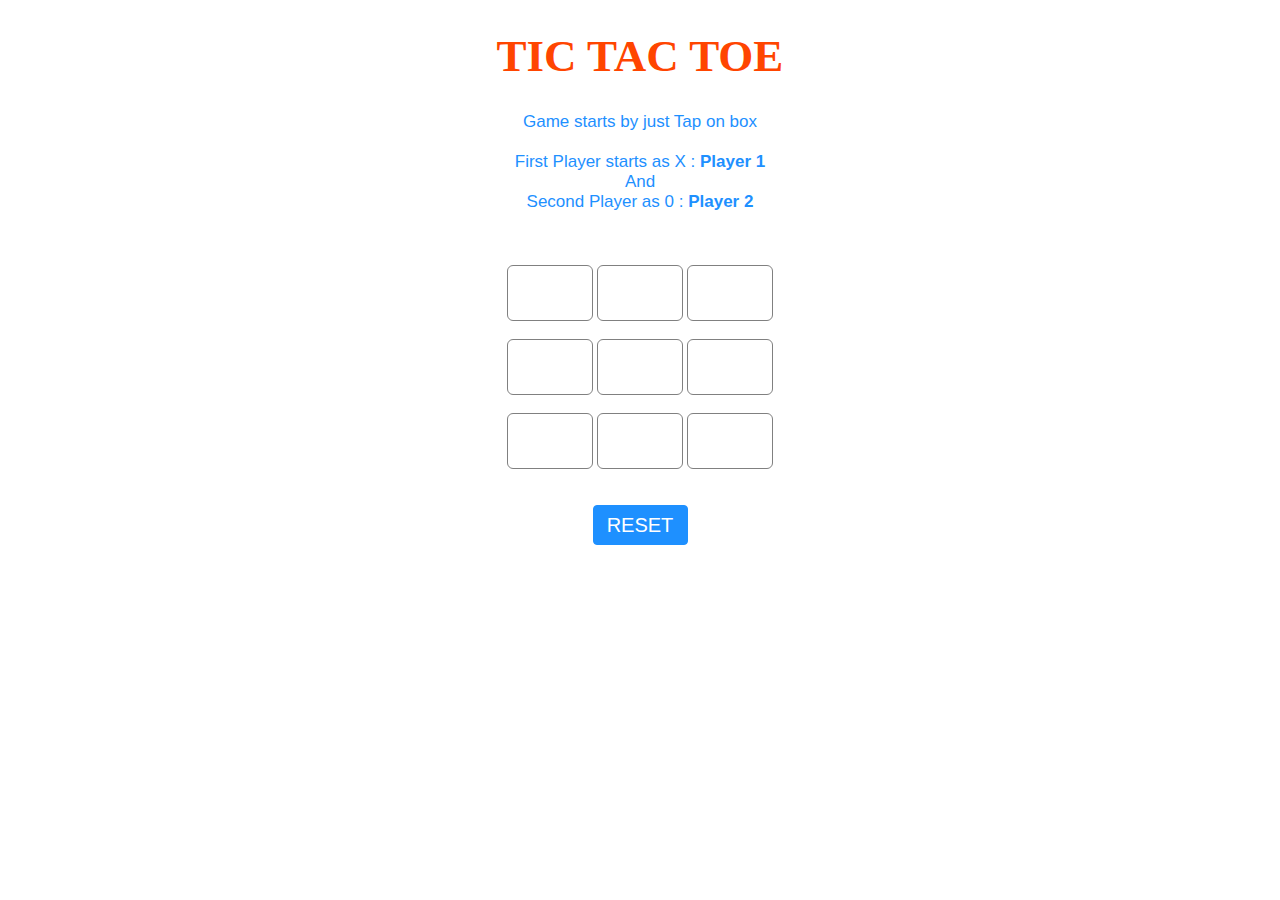
<file: index.html>
<!DOCTYPE html>
  
<head>

    <title>Mohit's tic-toc-toe</title>
    <meta name="viewport" content=
        "width=device-width, initial-scale=1.0">
  
    <!-- CSS file Included -->
    <link rel="stylesheet" 
        type="text/css" href="tic.css">
  
    <!-- JavaScript file included -->
    <script src="tic.js"></script>
</head>
  
<body>
    <div id="main">
        <h1>TIC TAC TOE</h1>
  
        <!-- Game Instructions -->
        <p id="ins">Game starts by just Tap on 
            box<br><br>First Player starts as X :
            <b>Player 1</b><br>And<br>Second 
            Player as 0 : <b>Player 2</b>
        </p>
  
        <br><br>
        <!-- 3*3 grid of Boxes -->
        <input type="text" id="b1" onclick=
            "myfunc_3(); myfunc();" readonly>
  
        <input type="text" id="b2" onclick=
            "myfunc_4(); myfunc();" readonly>
  
        <input type="text" id="b3" onclick=
            "myfunc_5(); myfunc();" readonly>
        <br><br>
  
        <input type="text" id="b4" onclick=
            "myfunc_6(); myfunc();" readonly>
              
        <input type="text" id="b5" onclick=
            "myfunc_7(); myfunc();" readonly>
  
        <input type="text" id="b6" onclick=
            "myfunc_8(); myfunc();" readonly>
        <br><br>
  
        <input type="text" id="b7" onclick=
            "myfunc_9(); myfunc();" readonly>
  
        <input type="text" id="b8" onclick=
            "myfunc_10();myfunc();" readonly>
  
        <input type="text" id="b9" onclick=
            "myfunc_11();myfunc();" readonly>
  
        <!-- Grid end here  -->
        <br><br><br>
        <!-- Button to reset game -->
        <button id="but" onclick="myfunc_2()">
            RESET
        </button>
  
        <br><br>
        <!-- Space to show player turn -->
        <p id="print"></p>
  
    </div>
</body>
  
</html>
</file>
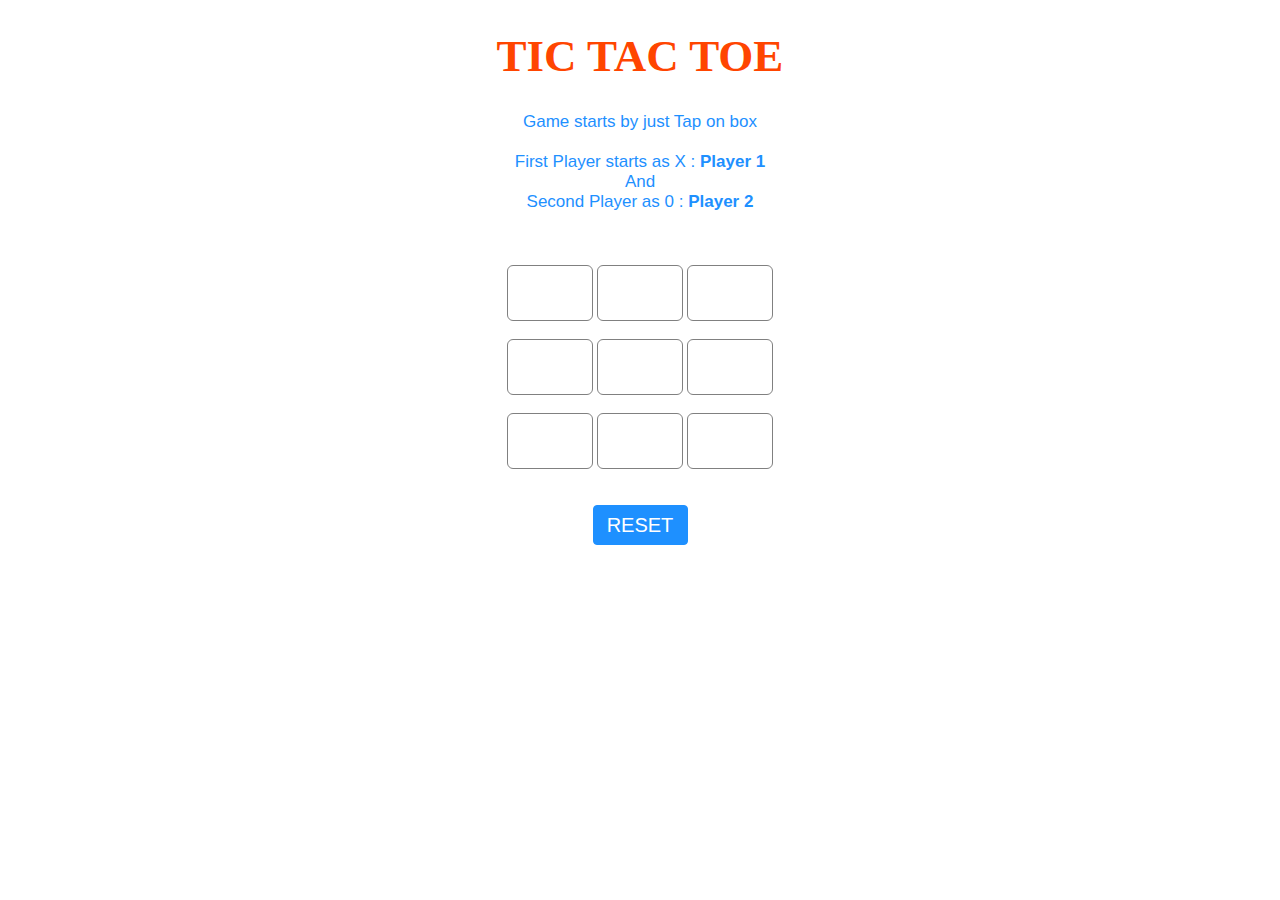
<file: tic-tac-toe.html>
<!DOCTYPE html>
  
<head>

    <title>M's tic-toc-toe</title>
    <meta name="viewport" content=
        "width=device-width, initial-scale=1.0">
  
    <!-- CSS file Included -->
    <link rel="stylesheet" 
        type="text/css" href="tic.css">
  
    <!-- JavaScript file included -->
    <script src="tic.js"></script>
</head>
  
<body>
    <div id="main">
        <h1>TIC TAC TOE</h1>
  
        <!-- Game Instructions -->
        <p id="ins">Game starts by just Tap on 
            box<br><br>First Player starts as X :
            <b>Player 1</b><br>And<br>Second 
            Player as 0 : <b>Player 2</b>
        </p>
  
        <br><br>
        <!-- 3*3 grid of Boxes -->
        <input type="text" id="b1" onclick=
            "myfunc_3(); myfunc();" readonly>
  
        <input type="text" id="b2" onclick=
            "myfunc_4(); myfunc();" readonly>
  
        <input type="text" id="b3" onclick=
            "myfunc_5(); myfunc();" readonly>
        <br><br>
  
        <input type="text" id="b4" onclick=
            "myfunc_6(); myfunc();" readonly>
              
        <input type="text" id="b5" onclick=
            "myfunc_7(); myfunc();" readonly>
  
        <input type="text" id="b6" onclick=
            "myfunc_8(); myfunc();" readonly>
        <br><br>
  
        <input type="text" id="b7" onclick=
            "myfunc_9(); myfunc();" readonly>
  
        <input type="text" id="b8" onclick=
            "myfunc_10();myfunc();" readonly>
  
        <input type="text" id="b9" onclick=
            "myfunc_11();myfunc();" readonly>
  
        <!-- Grid end here  -->
        <br><br><br>
        <!-- Button to reset game -->
        <button id="but" onclick="myfunc_2()">
            RESET
        </button>
  
        <br><br>
        <!-- Space to show player turn -->
        <p id="print"></p>
  
    </div>
</body>
  
</html>
</file>
<file: tic.css>
h1 {
        color: orangered;
        font-size: 45px;
    }
  
    /* 3*3 Grid */
    #b1, #b2, #b3, #b4, #b5, 
    #b6, #b7, #b8, #b9 {
        width: 80px;
        height: 52px;
        margin: auto;
        border: 1px solid gray;
        border-radius: 6px;
        font-size: 30px;
        text-align: center;
    }
  
    /* Reset Button */
    #but {
        box-sizing: border-box;
        width: 95px;
        height: 40px;
        border: 1px solid dodgerblue;
        margin: auto;
        border-radius: 4px;
        font-family: Verdana, 
            Geneva, Tahoma, sans-serif;
  
        background-color: dodgerblue;
        color: white;
        font-size: 20px;
        cursor: pointer;
    }
  
    /* Player turn space */
    #print {
        font-family: Verdana, 
            Geneva, Tahoma, sans-serif;
  
        color: dodgerblue;
        font-size: 20px;
    }
  
    /* Main Contianer */
    #main {
        text-align: center;
    }
  
    /* Game Instruction Text */
    #ins {
        font-family: Verdana, 
            Geneva, Tahoma, sans-serif;
              
        color: dodgerblue;
        font-size: 17px;
    }
</file>
